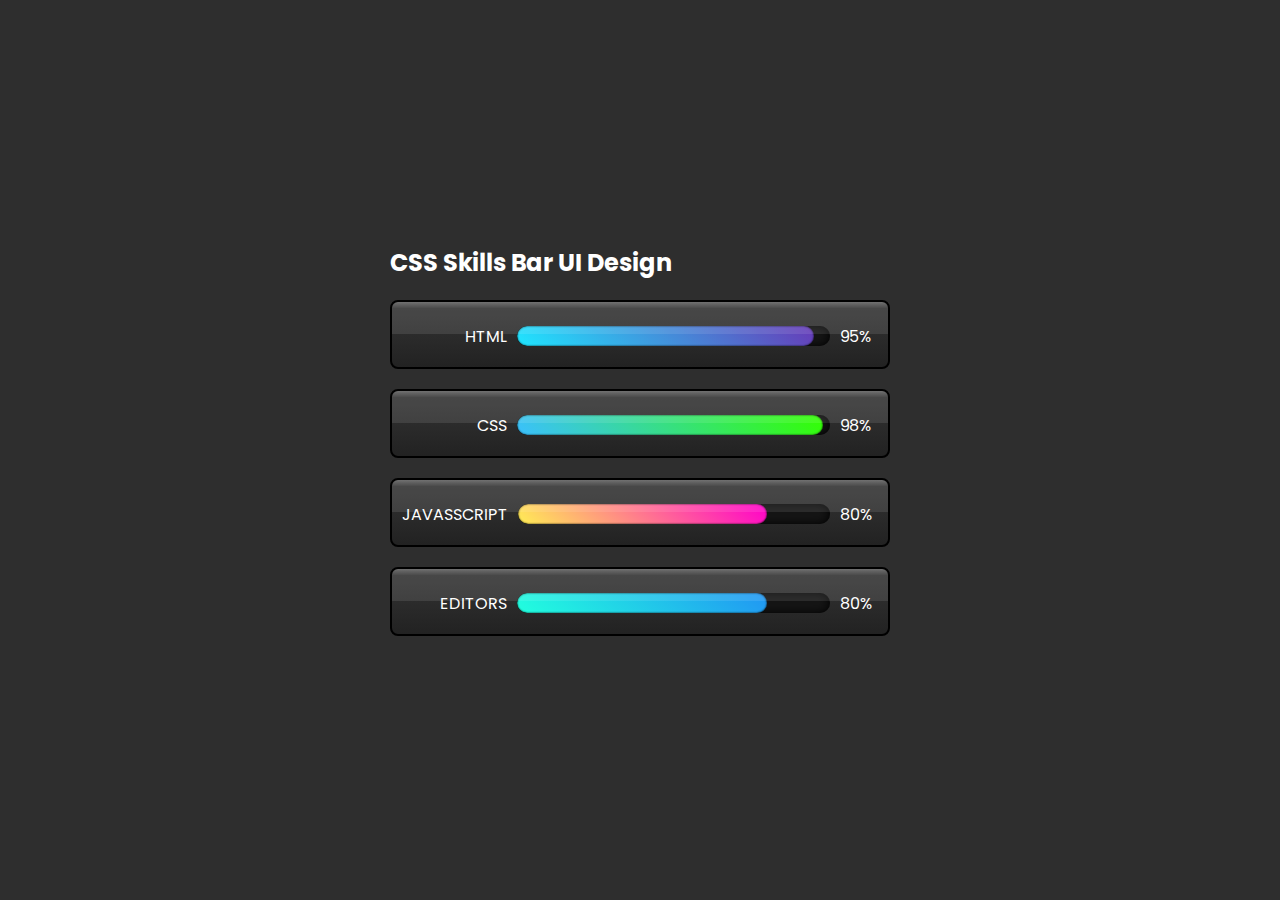
<file: Css Animated Skills Bar/index.html>
<!doctype html>
<html class="no-js" lang="">

<head>
  <meta charset="utf-8">
  <title>Pure CSS Skill Bar UI</title>
  <meta name="description" content="">
  <meta name="viewport" content="width=device-width, initial-scale=1">
  <link rel="stylesheet" type="text/css" href="./main.css">
</head>

<body>
  <div class="container">
    <h2> CSS Skills Bar UI Design</h2>
    <div class="skills">
      <span class="Name">Html</span>
      <div class="percent">
        <div class="progress" style="width: 95%;"></div>
      </div>
      <span class="Value">95%</span>
    </div>
    <div class="skills">
      <span class="Name">CSS</span>
      <div class="percent">
        <div class="progress" style="width: 98%;"></div>
      </div>
      <span class="Value">98%</span>
    </div>
    <div class="skills">
      <span class="Name">JavaSscript</span>
      <div class="percent">
        <div class="progress" style="width: 80%;"></div>
      </div>
      <span class="Value">80%</span>
    </div>
    <div class="skills">
      <span class="Name">Editors</span>
      <div class="percent">
        <div class="progress" style="width: 80%;"></div>
      </div>
      <span class="Value">80%</span>
    </div>
  </div>
</body>

</html>
</file>
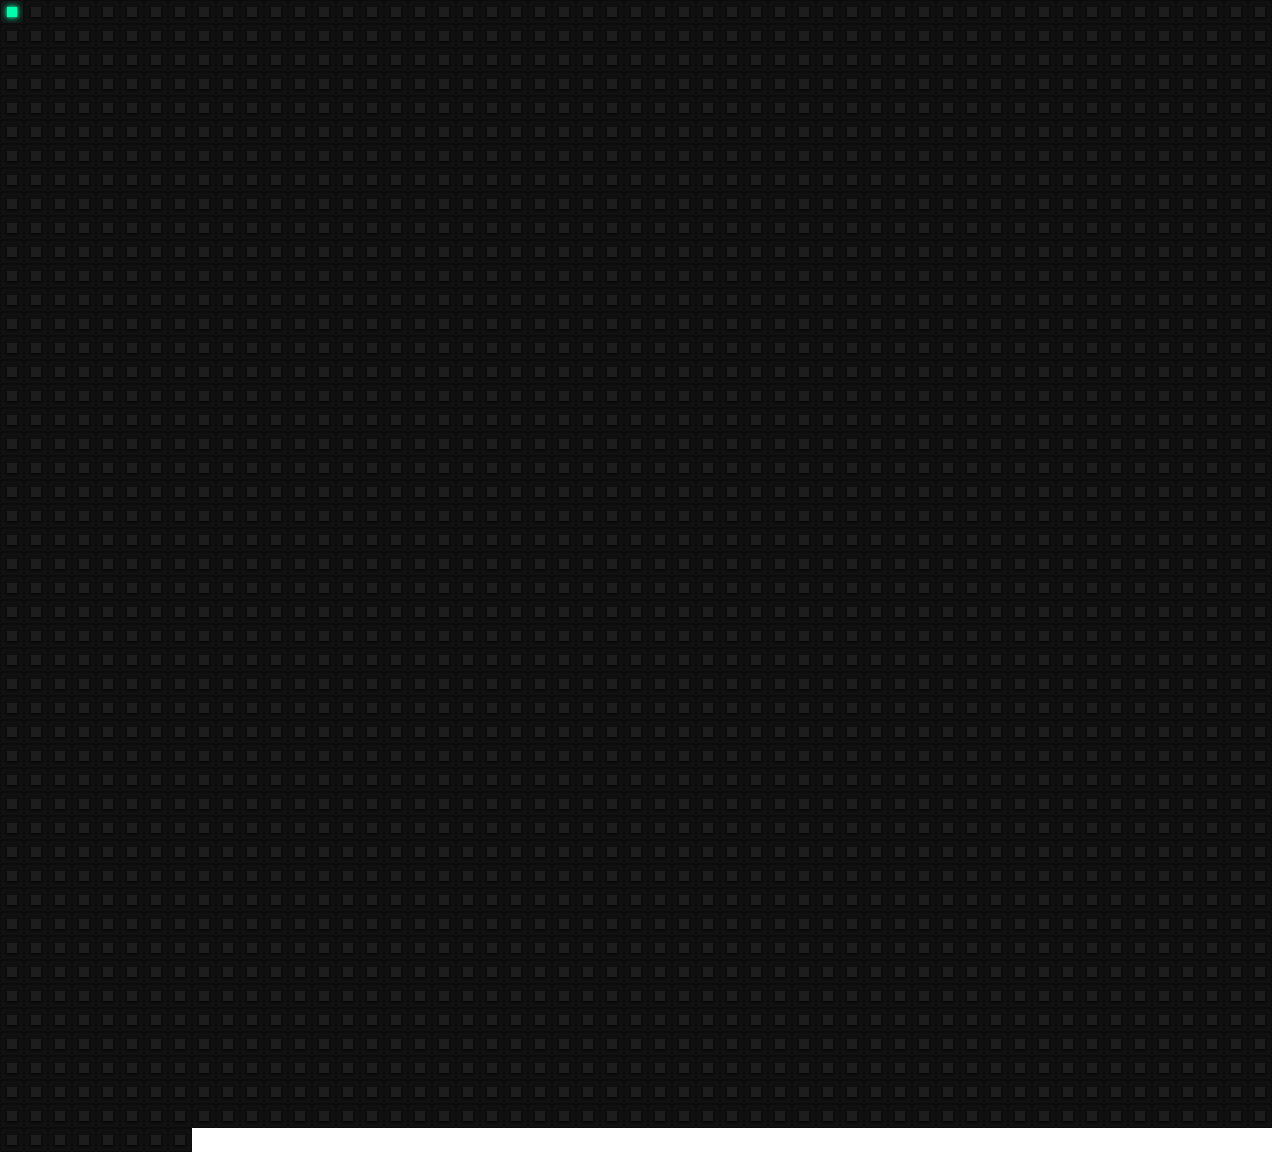
<file: CSS Hover Effects/index.html>
<!doctype html>
<html class="no-js" lang="">

<head>
  <meta charset="utf-8">
  <title>CSS Hover Effects</title>
  <meta name="description" content="">
  <meta name="viewport" content="width=device-width, initial-scale=1">
  <link rel="stylesheet" type="text/css" href="./main.css">
</head>

<body>
<di class="container"></di>
<script src="https://code.jquery.com/jquery-3.3.1.js"></script>
<script type="text/javascript">
  for (let i = 1; i < 2500; i ++) {
    $('.container').append('<div class="box"></div>')
  }
</script>
</body>

</html>
</file>
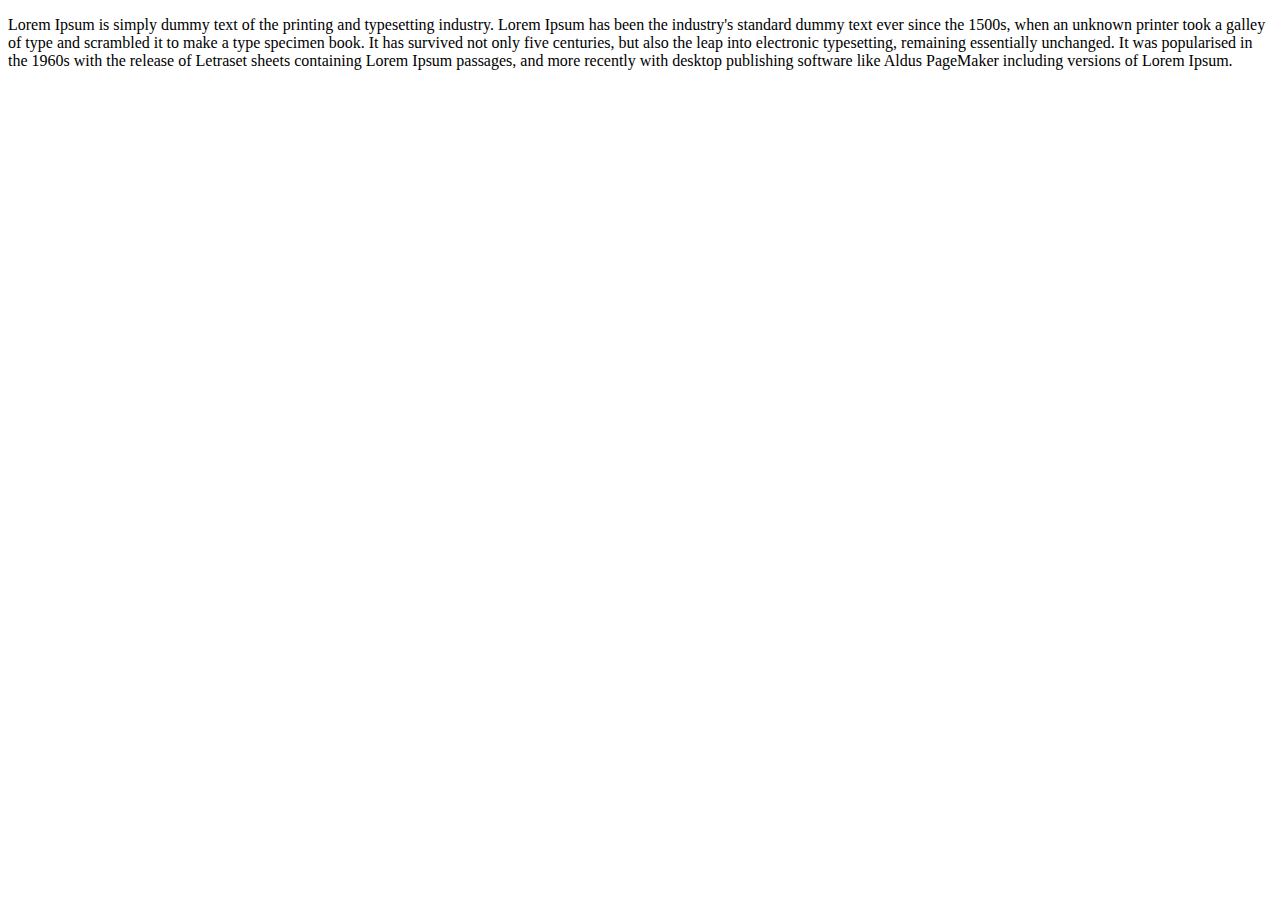
<file: Mouse Windows Select/index.html>
<!DOCTYPE html>
<html lang="en">
<head>
  <meta charset="UTF-8">
  <title>CodePen - Mouse Windows Select Area</title>
  <link rel="stylesheet" href="./style.css">

</head>
<body>
<!-- partial:index.partial.html -->
<div id="sel_box"></div>
<p>
  Lorem Ipsum is simply dummy text of the printing and typesetting industry. Lorem Ipsum has been the industry's standard dummy text ever since the 1500s, when an unknown printer took a galley of type and scrambled it to make a type specimen book. It has survived not only five centuries, but also the leap into electronic typesetting, remaining essentially unchanged. It was popularised in the 1960s with the release of Letraset sheets containing Lorem Ipsum passages, and more recently with desktop publishing software like Aldus PageMaker including versions of Lorem Ipsum.
</p>
<script src="./script.js"></script>

</body>
</html>
</file>
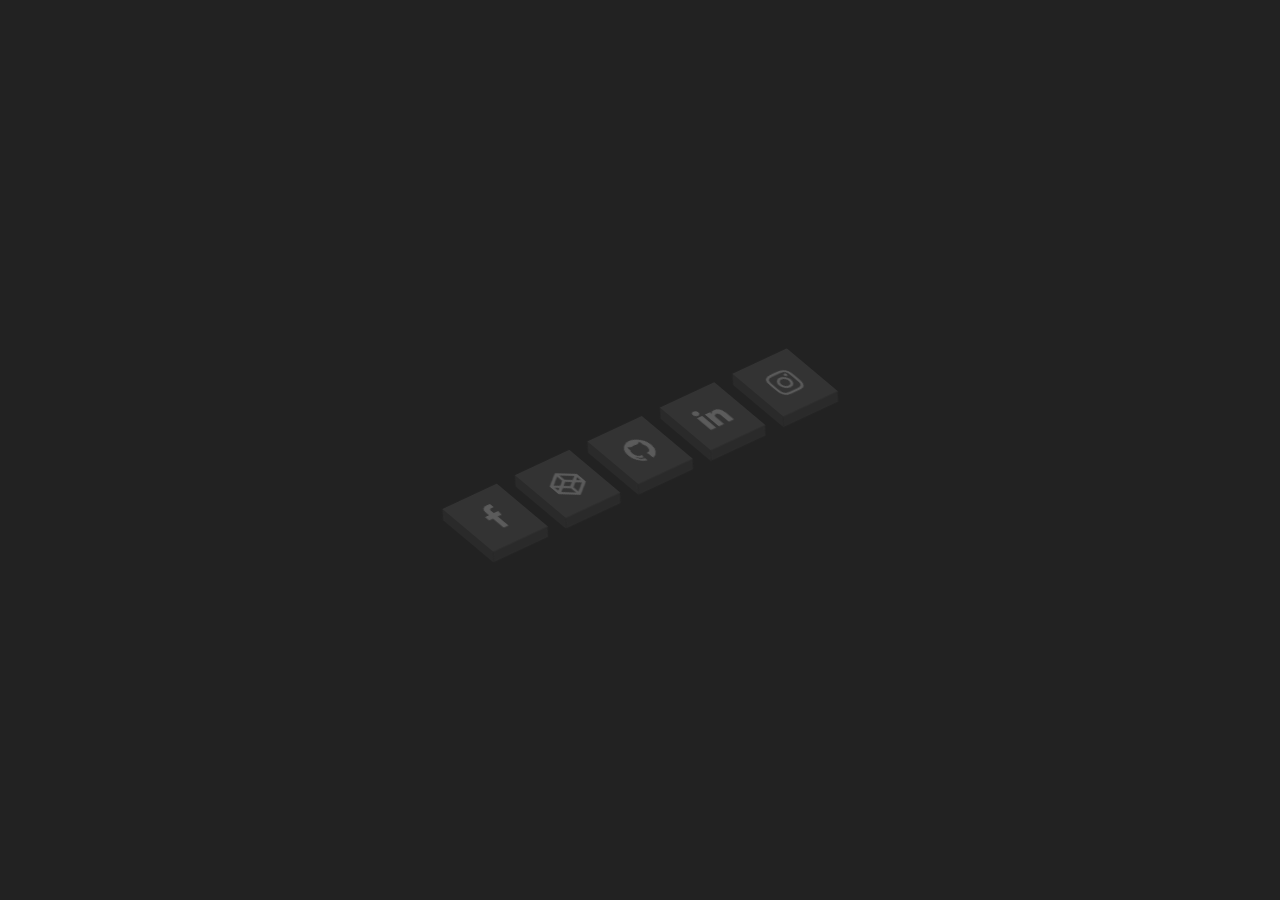
<file: Social Actions/index.html>
<!doctype html>
<html class="no-js" lang="">

<head>
  <meta charset="utf-8">
  <title>Social Actions</title>
  <meta name="description" content="">
  <meta name="viewport" content="width=device-width, initial-scale=1">
  <link rel="stylesheet" type="text/css" href="./main.css">
  <link href="https://stackpath.bootstrapcdn.com/font-awesome/4.7.0/css/font-awesome.min.css" rel="stylesheet" integrity="sha384-wvfXpqpZZVQGK6TAh5PVlGOfQNHSoD2xbE+QkPxCAFlNEevoEH3Sl0sibVcOQVnN" crossorigin="anonymous">
</head>

<body>
<ul>
  <li>
    <a href="#">
      <span></span>
      <span></span>
      <span></span>
      <span></span>
      <span class="fa fa-facebook"></span>
    </a>
  </li>
  <li>
    <a href="#">
      <span></span>
      <span></span>
      <span></span>
      <span></span>
      <span class="fa fa-codepen"></span>
    </a>
  </li>
  <li>
    <a href="#">
      <span></span>
      <span></span>
      <span></span>
      <span></span>
      <span class="fa fa-github"></span>
    </a>
  </li>
  <li>
    <a href="#">
      <span></span>
      <span></span>
      <span></span>
      <span></span>
      <span class="fa fa-linkedin"></span>
    </a>
  </li>
  <li>
    <a href="#">
      <span></span>
      <span></span>
      <span></span>
      <span></span>
      <span class="fa fa-instagram"></span>
    </a>
  </li>
</ul>

</body>

</html>
</file>
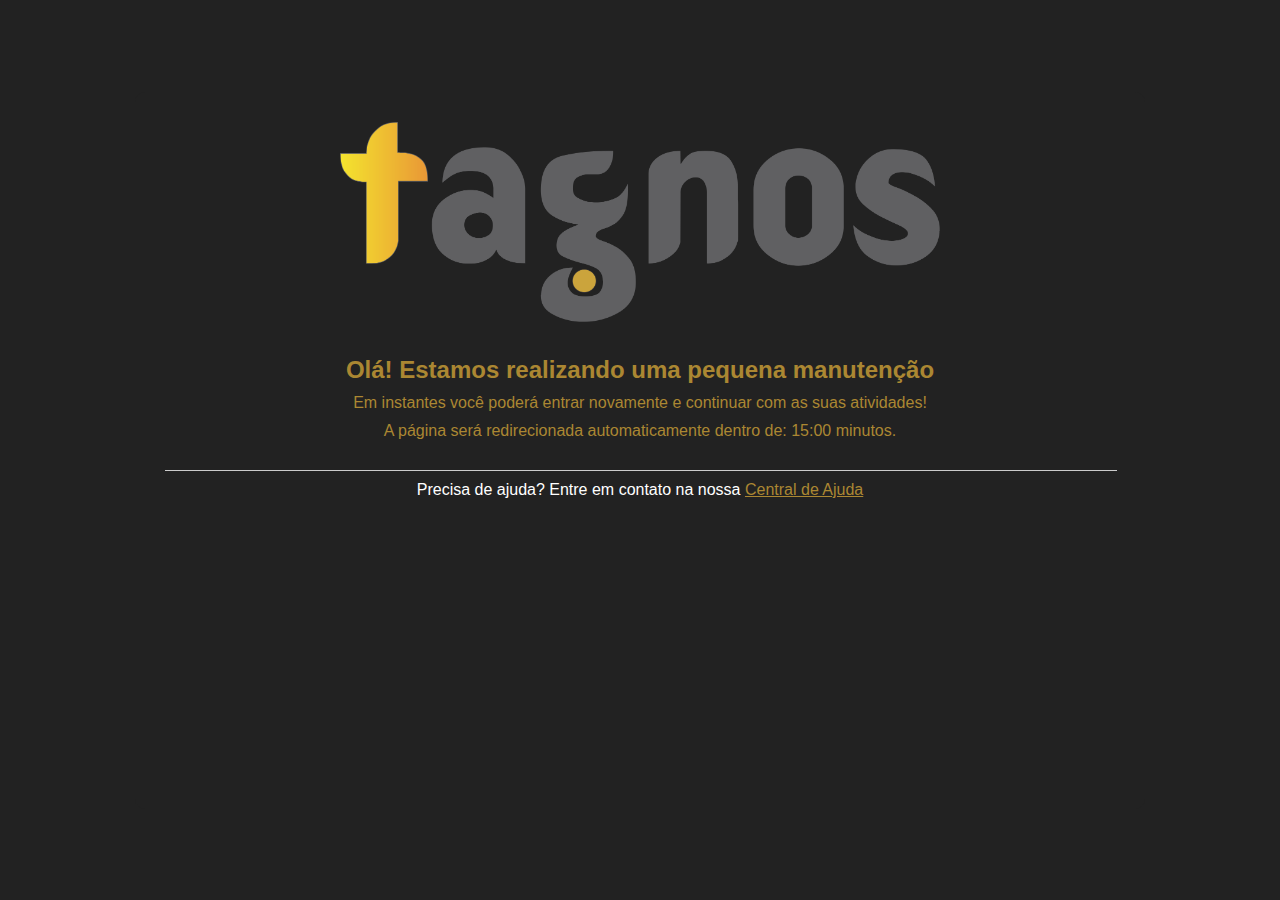
<file: Tagnos Manutencao/index.html>
<!DOCTYPE html>
<html lang="pt-br">
<head>
  <meta charset="utf-8">
  <meta name="description" content="">
  <meta name="viewport" content="width=device-width, initial-scale=1">
  <link rel="stylesheet" type="text/css" href="./main.css">
  <meta name="viewport" content="width=device-width, user-scalable=no, initial-scale=1.0, maximum-scale=1.0, minimum-scale=1.0">
  <title>Sistema em Manutenção</title>
</head>
<body>
<div class="content">
  <img alt="maintenance" src="./logo.png" style="width: 600px; height: 200px">
  <h1 class="lang title">Olá! Estamos realizando uma pequena manutenção</h1>
  <p class="lang subtitle">Em instantes você poderá entrar novamente e continuar com as suas atividades!</p>
  <div><span>A página será redirecionada automaticamente dentro de: <span id="tempoReverso">15:00</span> minutos.</span></div>
  <hr>
  <footer>
    <span class="lang footer">Precisa de ajuda? Entre em contato na nossa</span>
    <a href="https://servidorseguro.mysuite2.com.br/client/login.php?sl=tdr&" class="lang help">Central de Ajuda</a>
  </footer>
</div>

<script>
  function timer (secNum, elementTag) {
    let el = document.querySelector(elementTag)
    secNum = parseInt(secNum, 10)
    let hours = Math.floor(secNum / 3600)
    let minutes = Math.floor((secNum - (hours * 3600)) / 60)
    let seconds = secNum - (hours * 3600) - (minutes * 60)

    if (hours < 10) {
      hours = '0' + hours
    }
    if (minutes < 10) {
      minutes = '0' + minutes
    }
    if (seconds < 10) {
      seconds = '0' + seconds
    }
    el.innerHTML = minutes + ':' + seconds
  }

  function intervalReverse () {
    let seconds = 2700 // 15 minutos
    setInterval(function () {
      timer(seconds, '#tempoReverso')
      if (seconds < 2) {
        window.location = 'https://tdrinformatica.com.br/'
      }
      seconds--
    }, 1000)
  }

  intervalReverse()
</script>


</body>
</html>
</file>
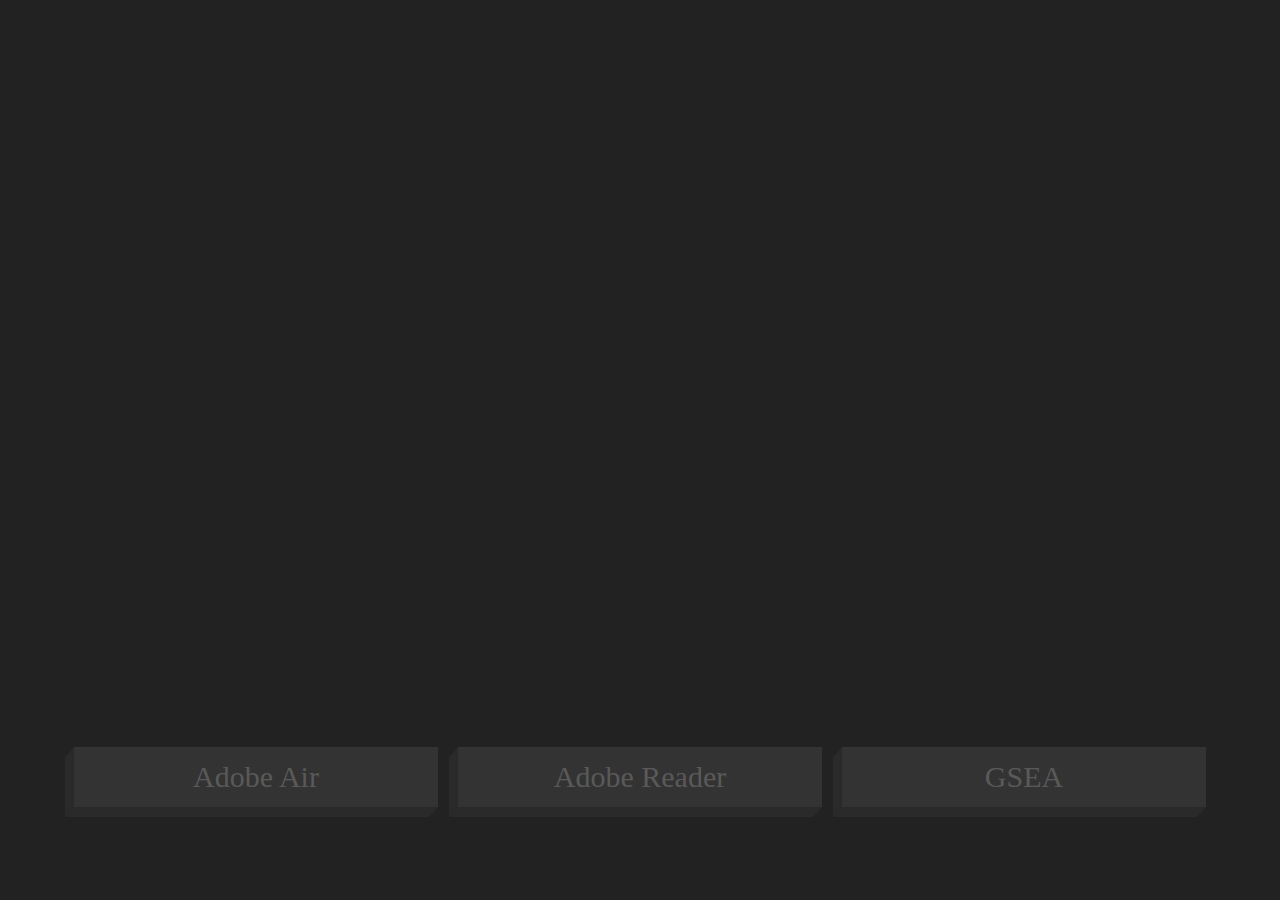
<file: TDR/index.html>
<!doctype html>
<html lang="pt-br">

<head>
  <meta charset="utf-8">
  <title>Informativo</title>
  <meta name="description" content="">
  <meta name="viewport" content="width=device-width, initial-scale=1">
  <link rel="stylesheet" type="text/css" href="./main.css">
</head>

<body>
<div class="content">
  <div class="content-video">
<!--    Video incorporado do YouTube -->
    <iframe width="980" height="551" src="https://www.youtube.com/embed/24Skjm6glzo" frameborder="0" allow="accelerometer; autoplay; clipboard-write; encrypted-media; gyroscope; picture-in-picture" allowfullscreen></iframe>
<!--  -->
  </div>
  <div class="content-actions">
    <ul>
      <li>
        <a href="https://get2.adobe.com/br/air/" target="_blank">
          <span></span>
          <span></span>
          <span></span>
          <span></span>
          <span>Adobe Air </span>
        </a>
      </li>
      <li>
        <a href="https://get2.adobe.com/br/reader/otherversions/" target="_blank">
          <span></span>
          <span></span>
          <span></span>
          <span></span>
          <span>Adobe Reader</span>
        </a>
      </li>
      <li>
        <a href="" target="_blank">
          <span></span>
          <span></span>
          <span></span>
          <span></span>
          <span>GSEA</span>
        </a>
      </li>
    </ul>
  </div>
</div>


</body>

</html>
</file>
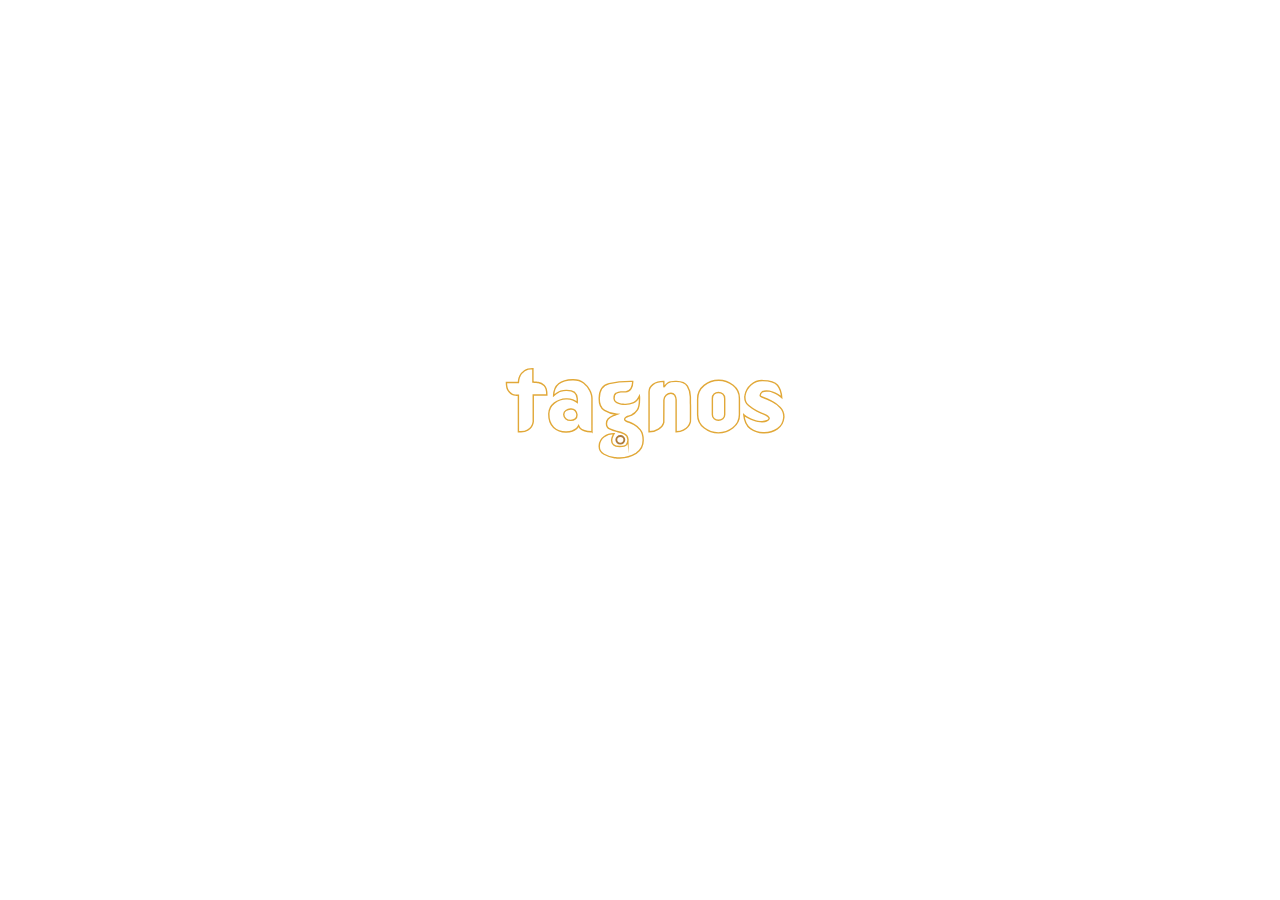
<file: Svg/SVG Line Drawing/index.html>
<!doctype html>
<html class="no-js" lang="">

<head>
  <meta charset="utf-8">
  <title>SVG Line Drawing</title>
  <meta name="description" content="">
  <meta name="viewport" content="width=device-width, initial-scale=1">
  <link rel="stylesheet" type="text/css" href="./main.css">
</head>

<body>
<svg class="logo" id="obturateur3" xmlns="http://www.w3.org/2000/svg" x="0px" y="0px" width="100%" height="200px" viewBox="0 0 200 200" enable-background="new 0 0 200 200">
  <path class="animation inner-circle-one" d="M10,100A90,90 0,1,1 190,100A90,90 0,1,1 10,100"></path>
  <path class="animation inner-circle-two" d="M14.260000000000005,100A85.74,85.74 0,1,1 185.74,100A85.74,85.74 0,1,1 14.260000000000005,100"></path>
  <path class="animation inner-circle-tree" d="M27.052999999999997,100A72.947,72.947 0,1,1 172.947,100A72.947,72.947 0,1,1 27.052999999999997,100"></path>
  <path class="animation inner-circle-four" d="M60.26,100A39.74,39.74 0,1,1 139.74,100A39.74,39.74 0,1,1 60.26,100"></path>
  <path class="animation inner-lines" d="M34.042,131.189L67.047,77.781" ></path>
  <path class="animation inner-lines" d="M31.306,75.416L92.41,60.987" ></path>
  <path class="animation inner-lines" d="M68.81,34.042L122.219,67.046" ></path>
  <path class="animation inner-lines" d="M124.584,31.305L139.013,92.409" ></path>
  <path class="animation inner-lines" d="M165.957,68.809L132.953,122.219" ></path>
  <path class="animation inner-lines" d="M168.693,124.584L107.59,139.012" ></path>
  <path class="animation inner-lines" d="M131.19,165.957L77.781,132.953" ></path>
  <path class="animation inner-lines" d="M75.417,168.693L60.987,107.59" ></path>
</svg>
<!--<svg id="Layer_1" data-name="Layer 1" xmlns="http://www.w3.org/2000/svg" viewBox="0 0 339 278.33">-->
<!--  <polyline class="draw" points="0.5 277.83 57.83 277.83 57.83 51.17 111.83 51.17-->
<!--111.83 277.83 174.5 277.83 174.5 73.17 201.17 73.17 201.17 277.83-->
<!--259.83 277.83 259.83 30.5 290.5 30.5 290.5 277.83 338.5 277.83-->
<!--338.5 0.5 221.83 0.5 221.83 131.17 211.17 131.17 211.17 25.17-->
<!--149.83 25.17 149.83 212.5 132.5 212.5 132.5 5.83 0.5 5.83 0.5 239.17" />-->
<!--</svg>-->

<svg id="tagnos" xmlns="http://www.w3.org/2000/svg" xml:space="preserve" width="100%" height="100%" version="1.1"
     style="shape-rendering:geometricPrecision; text-rendering:geometricPrecision; image-rendering:optimizeQuality; fill-rule:evenodd; clip-rule:evenodd"
     viewBox="0 0 9000 5000"
     xmlns:xlink="http://www.w3.org/1999/xlink">
 <defs>
  <style type="text/css">
   <![CDATA[
   .str2 {stroke:#AE7B3B;stroke-width:33.87;stroke-miterlimit:22.9256}
   .str1 {stroke:#E1A838;stroke-width:25.4;stroke-miterlimit:22.9256}
   .str0 {stroke:#E1A838;stroke-width:25.4;stroke-miterlimit:22.9256}
   .fil1 {fill:none}
   .fil0 {fill:none;fill-rule:nonzero}
   ]]>
  </style>
 </defs>
  <g id="Camada_x0020_1">
  <metadata id="CorelCorpID_0Corel-Layer"/>
    <path class="fil0 str0" d="M2095.78 2172.54m482.8 -663.06l0 480.72c0,0 -2.07,10.36 -6.22,29.01 -4.14,18.64 -14.51,41.44 -29.01,64.23 -14.5,22.79 -37.3,41.44 -66.31,60.09 -29,18.65 -68.37,29.01 -120.18,29.01 -6.21,0 -14.5,0 -20.72,0 -8.28,0 -16.57,0 -24.86,0l0 -656.85c0,0 -2.07,0 -4.15,0 -4.14,0 -10.36,0 -16.57,0 -10.36,0 -22.8,-2.07 -37.3,-4.14 -16.57,-2.07 -33.15,-6.22 -51.8,-14.51 -26.94,-12.43 -49.73,-35.22 -72.52,-66.3 -22.8,-31.08 -33.16,-80.81 -33.16,-145.05l215.5 0c0,0 0,0 0,0 0,0 0,0 0,0 0,-2.07 2.07,-14.5 4.14,-41.44 2.08,-26.94 12.44,-53.87 26.94,-84.95 16.58,-31.09 43.51,-58.02 78.74,-84.96 35.22,-26.94 84.95,-39.37 151.26,-39.37l0 242.44c4.15,0 8.29,0 14.5,0 4.15,2.07 8.29,2.07 14.51,2.07 10.36,0 20.72,0 33.15,0 10.36,2.07 22.8,4.14 35.23,6.21 39.37,6.22 74.59,24.87 105.67,53.88 31.08,29.01 47.66,84.95 47.66,169.91l-244.5 0z"/>
    <path class="fil0 str1" d="M6368.39 2172.54m719.01 -248.65c-8.29,84.96 -47.66,149.19 -116.04,194.78 -68.37,45.58 -147.11,68.37 -232.07,70.45 -4.14,0 -8.29,0 -12.43,0 -4.15,0 -8.29,0 -12.43,0 -80.82,-2.08 -157.48,-26.94 -225.86,-74.6 -68.38,-47.66 -109.82,-130.54 -120.18,-250.72 24.87,22.79 51.8,43.51 82.88,60.09 31.09,16.58 62.17,29.01 93.25,39.37 26.93,10.36 51.8,16.58 78.73,20.72 26.94,4.15 51.81,6.22 74.6,6.22 33.15,-2.07 62.16,-6.22 84.95,-16.58 22.8,-8.29 37.3,-20.72 41.45,-37.3 0,-2.07 0,-2.07 0,-4.14 0,-2.07 0,-2.07 0,-4.15 0,-6.21 -2.08,-10.36 -6.22,-16.57 -4.14,-6.22 -10.36,-10.36 -16.58,-16.58 -18.65,-14.5 -47.66,-29.01 -82.88,-43.51 -35.22,-14.51 -72.52,-33.15 -111.89,-51.8 -55.95,-26.94 -105.68,-60.09 -151.26,-99.46 -45.59,-39.37 -68.38,-87.03 -68.38,-147.12 0,-6.22 0,-10.36 0,-16.58 0,-4.14 0,-8.28 2.07,-14.5 12.43,-80.81 49.73,-145.05 109.82,-196.85 60.09,-51.8 130.54,-76.66 211.35,-74.59 130.54,2.07 219.64,29.01 265.23,82.88 43.51,53.87 68.37,126.4 74.59,219.64 -20.72,-20.72 -45.59,-39.37 -74.59,-55.95 -29.01,-16.57 -58.02,-29.01 -89.1,-39.37 -18.65,-6.21 -39.37,-12.43 -58.02,-16.57 -18.65,-2.07 -37.3,-4.14 -53.87,-4.14 -31.08,0 -55.95,6.21 -76.67,18.64 -22.79,14.51 -33.15,35.23 -35.23,64.24 0,10.36 22.8,24.86 66.31,39.37 43.52,14.5 93.24,37.29 147.12,66.3 53.87,26.94 103.6,64.24 147.12,107.75 43.51,43.51 66.3,99.46 66.3,165.77 0,2.07 0,2.07 0,4.14 0,2.07 0,6.22 0,8.29 -2.07,2.07 -2.07,2.07 -2.07,4.14 0,2.07 0,6.22 0,8.29z"/>
    <path class="fil0 str1" d="M5802.72 1571.64l0 294.23c0,26.94 10.36,51.8 33.15,70.45 20.72,18.65 45.58,29.01 74.59,29.01 31.09,0 58.02,-10.36 80.82,-29.01 22.79,-18.65 33.15,-41.44 33.15,-70.45l0 -294.23c0,-35.23 -10.36,-62.16 -33.15,-80.81 -22.8,-18.65 -49.73,-26.94 -80.82,-26.94 -31.08,0 -55.94,10.36 -76.66,29.01 -20.72,18.65 -31.08,45.59 -31.08,78.74z"/>
    <path class="fil0 str1" d="M5537.49 2172.54m379.19 -928.29c97.39,0 182.34,31.08 259.01,91.17 76.67,60.09 113.96,138.83 113.96,236.22l0 294.23c0,97.39 -39.37,174.06 -116.03,234.15 -76.67,60.09 -165.77,91.17 -263.16,91.17 -97.38,0 -182.34,-31.08 -259,-91.17 -76.67,-60.09 -113.97,-136.76 -113.97,-234.15l0 -285.94c0,-99.46 39.37,-180.27 116.04,-242.44 76.66,-62.16 165.76,-93.24 263.15,-93.24z"/>
    <path class="fil0 str1" d="M4663.08 2172.54m267.29 -571.89l-2.07 385.4c0,4.15 0,8.29 0,14.51 -2.07,6.21 -2.07,10.36 -4.14,14.5 -10.36,39.37 -41.44,76.67 -91.17,107.75 -49.73,33.15 -105.68,49.73 -169.91,49.73l0 -721.08c0,-51.8 24.86,-97.39 72.52,-132.61 47.66,-35.23 111.89,-53.88 192.7,-53.88l2.07 107.75c0,-2.07 0,-2.07 2.08,-4.14 0,0 0,0 2.07,-2.08 2.07,-2.07 2.07,-4.14 4.14,-6.21 2.08,-2.07 4.15,-6.22 6.22,-8.29 14.5,-22.79 35.23,-43.51 62.16,-62.16 26.94,-18.65 76.67,-26.94 149.19,-24.87 95.31,2.08 161.62,29.01 196.85,84.96 35.22,55.94 53.87,120.18 53.87,192.7 0,0 0,10.36 0,33.15 0,22.8 0,49.73 0,82.89 2.07,16.57 2.07,33.15 2.07,51.8 0,18.65 0,39.37 0,58.02 0,55.94 0,105.67 0,153.33 0,47.66 0,70.45 -2.07,72.52 0,0 -4.14,8.29 -10.36,26.94 -6.22,18.65 -18.65,39.37 -37.3,62.16 -18.65,22.79 -45.58,41.44 -78.74,60.09 -33.15,18.65 -76.66,29.01 -130.53,29.01l0 -571.89c0,-2.07 0,-2.07 0,-4.15 0,0 0,0 0,-2.07 -2.08,-29.01 -10.37,-55.94 -24.87,-80.81 -16.58,-22.79 -39.37,-35.22 -68.38,-35.22 -33.15,0 -62.16,12.43 -87.03,35.22 -26.93,24.87 -39.37,53.88 -39.37,87.03z"/>
    <path class="fil0 str1" d="M3763.8 2172.54m518.02 128.47c-4.15,-43.52 -24.87,-74.6 -64.24,-93.25 -39.37,-18.64 -82.88,-31.08 -128.47,-41.44 -2.07,0 -2.07,0 -2.07,-2.07 -2.07,0 -2.07,0 -4.14,0 -47.66,-12.43 -89.1,-26.94 -128.47,-45.58 -39.37,-16.58 -58.02,-47.66 -58.02,-93.25 0,0 0,0 0,0 0,0 0,0 0,-2.07 0,0 0,0 0,0 0,0 0,0 0,0 2.07,-33.15 10.36,-60.09 29.01,-80.81 18.65,-20.72 49.73,-41.44 93.24,-60.09 10.37,-4.15 20.73,-8.29 31.08,-12.43 10.37,-4.15 20.73,-8.29 33.16,-12.43 -84.96,-6.22 -157.48,-31.09 -221.71,-70.46 -64.24,-39.37 -97.39,-111.89 -95.32,-215.49 2.07,-151.26 60.09,-240.36 178.2,-267.3 116.04,-26.93 244.5,-39.37 385.41,-39.37 2.07,0 4.14,0 6.21,0 2.07,0 4.14,0 6.22,0 4.14,0 8.28,0 14.5,0 4.15,0 8.29,0 12.44,0 0,2.08 0,2.08 0,4.15 0,2.07 0,6.21 0,8.29 0,43.51 -10.37,82.88 -31.09,118.1 -22.79,37.3 -53.87,55.95 -97.38,58.02 -2.07,0 -2.07,0 -4.15,0 -2.07,0 -6.21,0 -8.29,0 -6.21,0 -14.5,0 -22.79,0 -8.29,0 -16.58,0 -26.94,0 -4.14,0 -8.28,0 -12.43,0 -4.14,0 -8.29,0 -10.36,0 -31.08,2.07 -60.09,10.36 -84.95,24.87 -26.94,14.5 -39.37,47.65 -37.3,95.31 0,0 0,0 0,0 0,2.07 0,2.07 0,4.14 2.07,31.09 14.5,51.81 41.44,66.31 26.94,14.51 53.87,24.87 84.96,31.08 10.36,2.07 22.79,2.07 33.15,2.07 10.36,2.08 18.65,2.08 29.01,2.08 2.07,0 6.21,0 10.36,0 2.07,0 6.22,0 8.29,0 53.87,-2.08 101.53,-14.51 145.04,-33.16 43.51,-18.65 76.67,-58.02 103.61,-116.03 2.07,10.36 2.07,18.65 2.07,29.01 0,10.36 0,18.64 0,26.93 0,93.25 -14.51,157.48 -41.44,196.85 -26.94,39.37 -58.02,68.38 -93.25,82.88 -10.36,6.22 -22.79,12.43 -35.22,16.58 -12.44,4.14 -22.8,8.29 -33.16,10.36 -18.65,6.22 -33.15,14.5 -45.58,22.79 -12.43,8.29 -18.65,20.72 -18.65,37.3 0,4.14 2.07,8.29 6.22,12.43 4.14,4.15 10.36,8.29 16.57,12.44 14.51,6.21 35.23,14.5 62.16,22.79 26.94,10.36 53.88,22.79 80.81,37.29 43.52,22.8 80.81,55.95 116.04,99.46 35.23,43.52 51.8,105.68 51.8,186.49 0,103.6 -43.51,182.34 -128.47,236.22 -87.02,51.8 -184.41,80.81 -290.09,82.88 -2.07,0 -2.07,0 -4.14,0 -2.07,0 -2.07,0 -4.14,0 -2.08,0 -2.08,0 -4.15,0 -2.07,0 -2.07,0 -4.14,0 -12.43,0 -24.87,0 -37.3,0 -14.5,-2.07 -26.94,-2.07 -41.44,-4.14 -68.38,-8.29 -132.61,-29.01 -190.63,-62.17 -58.02,-33.15 -87.03,-80.81 -87.03,-145.04 0,-2.07 0,-2.07 0,-4.15 0,-2.07 0,-2.07 2.07,-4.14 0,-2.07 0,-4.15 0,-6.22 0,-2.07 0,-2.07 0,-4.14 6.22,-64.23 35.23,-113.97 84.96,-151.26 49.73,-37.3 107.75,-55.95 171.98,-55.95 0,0 0,0 2.07,0 0,0 0,0 2.08,0 2.07,0 2.07,0 4.14,0 0,0 0,0 0,0 -6.22,12.43 -14.51,24.87 -20.72,39.37 -6.22,14.51 -12.43,26.94 -16.58,41.44 -2.07,8.29 -2.07,16.58 -4.14,22.8 -2.07,6.21 -2.07,14.5 -2.07,20.72 0,29.01 10.36,53.87 33.15,76.66 20.72,20.72 58.02,31.09 113.96,31.09 62.17,0 101.54,-12.44 120.18,-35.23 18.65,-24.87 26.94,-51.8 26.94,-80.81 0,-2.07 0,-2.07 0,-4.15 0,-2.07 0,-4.14 0,-6.21 -2.07,-2.07 -2.07,-4.15 -2.07,-6.22 0,-2.07 0,-4.14 0,-6.22l0 2.08z"/>
    <path class="fil0 str1" d="M3127.67 1857.59c0,0 0,0 0,0 0,2.07 0,2.07 0,2.07 0,0 0,0 0,0 0,2.07 0,2.07 0,2.07 0,29.01 12.44,53.87 35.23,74.59 22.79,20.72 51.8,31.08 89.1,31.08 0,0 0,0 2.07,0 0,0 0,0 0,0 0,0 0,0 2.07,0 0,0 0,0 0,0 31.08,-2.07 55.95,-10.36 78.74,-26.93 20.72,-16.58 31.08,-41.44 31.08,-76.67 0,-26.94 -10.36,-51.8 -31.08,-72.52 -20.72,-18.65 -45.58,-29.01 -72.52,-29.01 -2.07,0 -2.07,0 -2.07,0 -2.08,0 -2.08,0 -4.15,0 -2.07,0 -2.07,0 -2.07,0 -2.07,0 -2.07,0 -4.14,0 -31.09,4.14 -58.02,12.43 -82.89,26.94 -24.86,14.5 -37.29,37.29 -39.37,68.38z"/>
    <path class="fil0 str1" d="M2856.23 2172.54m430.99 -936.58c82.89,-2.07 149.19,18.65 198.92,58.02 49.73,39.37 87.03,82.88 109.82,132.61 14.51,26.94 24.87,53.88 31.08,80.81 6.22,24.87 8.29,47.66 8.29,66.31l0 598.83c-2.07,-2.07 -2.07,-2.07 -4.14,-2.07 -2.08,0 -6.22,0 -8.29,0 -51.8,0 -91.17,-6.22 -120.18,-16.58 -31.08,-10.36 -53.87,-22.79 -70.45,-37.3 -14.51,-12.43 -24.87,-24.86 -29.01,-37.29 -6.22,-10.36 -8.29,-16.58 -8.29,-16.58 0,0 -4.14,6.22 -10.36,16.58 -6.22,12.43 -18.65,26.93 -35.23,41.44 -18.64,14.5 -41.44,26.94 -68.37,37.29 -29.01,10.36 -64.24,16.58 -107.75,16.58 -2.07,0 -2.07,0 -2.07,0 -2.07,0 -2.07,0 -2.07,0 -2.08,0 -2.08,0 -2.08,0 -2.07,0 -2.07,0 -4.14,0 -84.95,0 -157.48,-26.93 -217.57,-80.81 -60.09,-53.87 -89.1,-134.69 -87.02,-244.5 2.07,-78.74 33.15,-142.98 97.38,-192.71 64.24,-47.65 134.69,-74.59 211.35,-76.66 2.08,0 4.15,0 6.22,0 2.07,0 2.07,0 4.14,0 2.07,0 4.15,0 6.22,0 2.07,0 2.07,0 4.14,0 35.23,0 70.45,6.21 101.54,18.65 31.08,14.5 58.01,29 80.81,45.58 0,-4.14 0,-8.29 0,-12.43 0,-4.15 0,-10.36 0,-14.51 0,-12.43 0,-22.79 0,-31.08 0,-10.36 0,-14.5 0,-14.5 0,-45.59 -16.58,-80.81 -47.66,-107.75 -33.15,-24.86 -80.81,-37.3 -140.9,-37.3 -2.08,0 -2.08,0 -4.15,0 -2.07,0 -6.21,0 -8.28,0 -18.65,0 -35.23,2.08 -49.73,4.15 -14.51,2.07 -31.09,6.22 -45.59,10.36 -18.65,6.22 -39.37,16.57 -60.09,29.01 -20.72,14.5 -43.51,31.08 -68.38,51.8 2.08,-93.24 31.08,-165.76 91.17,-213.42 58.02,-47.66 140.9,-70.45 250.72,-72.53z"/>
    <path class="fil1 str2" d="M4145.9 2248.65c39.82,0 72.1,30.4 72.1,67.9 0,37.5 -32.28,67.91 -72.1,67.91 -39.81,0 -72.09,-30.41 -72.09,-67.91 0,-37.5 32.28,-67.9 72.09,-67.9z"/>
 </g>
</svg>
</body>

</html>
</file>
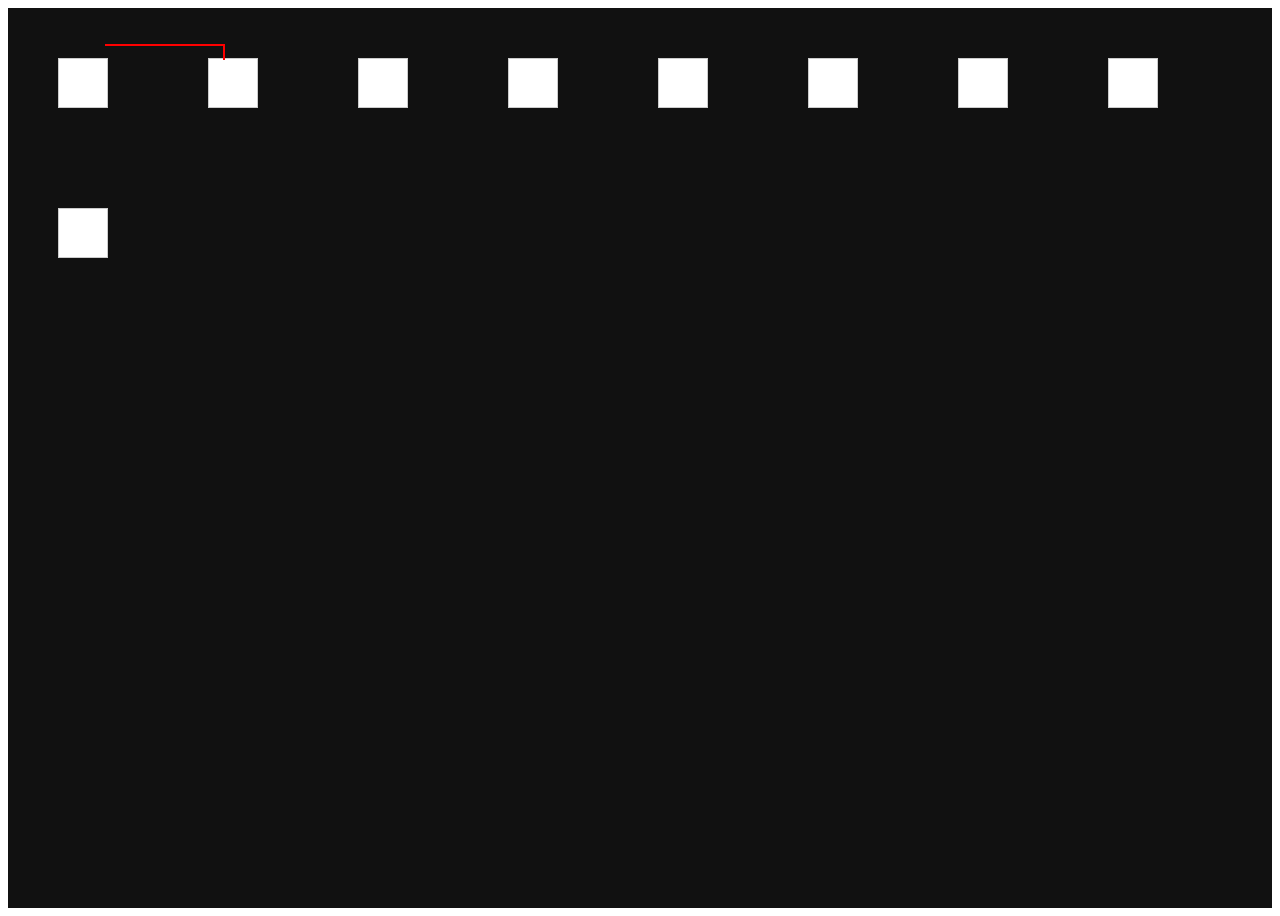
<file: Svg/SvgManual/index.html>
<!DOCTYPE html>
<html lang="en">
<head>
  <meta charset="UTF-8">
  <title>Title</title>
  <style>
    .container {
      width: 100%;
      height: 100vh;
      overflow: hidden;
      background: #111;
    }
    .container .box {
      position: relative;
      width: 50px;
      height: 50px;
      background: #111;
      float: left;
      border: 1px solid rgba(0,0,0,0.2);
      box-sizing: border-box;
      overflow: hidden;
      margin: 50px;
    }
  </style>
</head>
<body>

<div class="container">
  <div id="div1" class="box" style="background: white;"></div>
  <div id="div2" class="box" style="background: white;"></div>
  <div id="div3" class="box" style="background: white;"></div>
  <div id="div4" class="box" style="background: white;"> </div>
  <div id="div5" class="box" style="background: white;"> </div>
  <div id="div6" class="box" style="background: white;"> </div>
  <div id="div7" class="box" style="background: white;"> </div>
  <div id="div8" class="box" style="background: white;"> </div>
  <div id="div9" class="box" style="background: white;"> </div>
<!--  <svg xmlns="http://www.w3.org/2000/svg" style=" position: fixed;-->
<!--    top: 40px;-->
<!--    left: 70px;-->
<!--    width: 110px;-->
<!--    height: 110px;">-->
<!--    <circle cx="5" cy="5" r="5" fill="red" id="svg_2"/>-->
<!--    <path d=" M 1 5 L 100 5 L 100 110"-->
<!--          stroke="red" stroke-width="2" fill="none" />-->
<!--    <circle cx="100" cy="105" r="5" fill="red" id="svg_2"/>-->
<!--  </svg>-->
</div>

<!--<svg width="100" height="100">-->
<!--  <path d=" M 10 25-->
<!--            L 10 75-->
<!--            L 60 75-->
<!--            L 10 25"-->
<!--        stroke="red" stroke-width="2" fill="none" />-->
<!--</svg>-->

<!--<svg width="100" height="100" xmlns="http://www.w3.org/2000/svg">-->
<!--  <path d=" M 10 25-->
<!--            L 10 75-->
<!--            L 60 75"-->
<!--        stroke="red" stroke-width="2" fill="none" />-->
<!--</svg>-->

<!--<svg width="100" height="100" xmlns="http://www.w3.org/2000/svg">-->
<!--  <path d=" M 10 75-->
<!--            L 60 75-->
<!--            L 60 25"-->
<!--        stroke="red" stroke-width="2" fill="none" />-->
<!--</svg>-->

<!--<svg width="100" height="100" xmlns="http://www.w3.org/2000/svg">-->
<!--  <path d=" M 10 75-->
<!--            L 10 25-->
<!--            L 60 25"-->
<!--        stroke="red" stroke-width="2" fill="none" />-->
<!--</svg>-->

<!--<svg width="200" height="210" xmlns="http://www.w3.org/2000/svg" xmlns:svg="http://www.w3.org/2000/svg">-->
<!--  &lt;!&ndash; Points &ndash;&gt;-->

<!--  <g>-->
<!--    <title>Layer 1</title>-->
<!--    <circle cx="10.76697" cy="112.75001" r="10" fill="red" id="svg_2"/>-->
<!--    <line stroke="#000000" id="svg_5" y2="156.90167" x2="11.08903" y1="122.73798" x1="11" stroke-width="5" fill="none"/>-->
<!--    <line id="svg_6" y2="155.563" x2="126.80729" y1="154.35842" x1="13.55335" stroke-width="5" stroke="#000000" fill="none"/>-->
<!--    <circle cx="136.66516" cy="154.66968" r="10" fill="red" id="svg_3"/>-->
<!--  </g>-->
<!--</svg>-->


<script>
  function createsvg () {
    const svg1 = document. createElementNS("http://www.w3.org/2000/svg", "svg");
    const path = document. createElementNS("http://www.w3.org/2000/svg", "path");
    svg1.setAttribute("width", "100");
    svg1.setAttribute("height", "100");
    svg1.setAttribute("xmlns", "http://www.w3.org/2000/svg");
    path.setAttribute("d", "M 10 25 L 75 25 L 75 75");
    path.setAttribute("stroke", "red");
    path.setAttribute("stroke-width", "2");
    path.setAttribute("fill", "none");
    svg1.appendChild(path);
    document.querySelector("body").appendChild(svg1);
  }

  function makePath (origem = '#div2', destino = '#div1') {
    debugger
    let origemOffSetTop = document.querySelector(origem).offsetTop
    let origemOffSetLeft = document.querySelector(origem).offsetLeft
    let destinoOffSetTop = document.querySelector(destino).offsetTop
    let destinoOffSetLeft = document.querySelector(destino).offsetLeft

    let top = document.querySelector(origem).offsetTop - 18
    let left = (document.querySelector(origem).offsetLeft / 2)
    let width = document.querySelector(origem).offsetLeft - document.querySelector(destino).offsetLeft
    let height = document.querySelector(origem).offsetTop !== document.querySelector(destino).offsetTop ? document.querySelector(origem).offsetTop - document.querySelector(destino).offsetTop : 20
    let directionX = document.querySelector(origem).offsetLeft > document.querySelector(destino).offsetLeft ? 'L' : 'R'
    let directionY = document.querySelector(origem).offsetTop < document.querySelector(destino).offsetTop ? 'DW' : 'UP'
    // cima direira   "M 10 25 L 75 25 L 75 75"
    // baixo direita  "M 10 25 L 10 75 L 60 75"
    // cima esquerda  "M 10 75 L 10 25 L 60 25"
    // baixo esquerda "M 10 75 L 60 75 L 60 25"

    //  M 1 5 L 100 5 L 100 110 - Up Right
    const svg1 = document. createElementNS("http://www.w3.org/2000/svg", "svg");
    const path = document. createElementNS("http://www.w3.org/2000/svg", "path");
    svg1.style.width = width + 'px'
    svg1.style.height = height + 'px'
    svg1.style.top = top + 'px'
    svg1.style.left = left + 'px'
    svg1.style.position = 'fixed'
    svg1.setAttribute("xmlns", "http://www.w3.org/2000/svg");
    path.setAttribute("d", `M 1 5 L ${width - 30} 5 L ${width - 30} ${width - 20}`);
    path.setAttribute("stroke", "red");
    path.setAttribute("stroke-width", "2");
    path.setAttribute("fill", "none");
    svg1.appendChild(path);
    document.querySelector("#div2").appendChild(svg1);


  }

  function upRi () {

  }

  function getClasses (indetificador, classes, end) {
    let node = document.querySelector(indetificador)
    let parent = node.offsetParent
    if (node.classList === end) {
      return classes
    }
    return getClasses(parent, classes, end)
  }

  makePath()

</script>

</body>
</html>
</file>
<file: Css Animated Skills Bar/main.css>
@import url('https://fonts.googleapis.com/css?family=Poppins:400;500;600;700;800;900&display=swap');
* {
  margin: 0;
  padding: 0;
  box-sizing: border-box;
  font-family: 'Poppins', sans-serif;
}
body {
  display: flex;
  justify-content: center;
  align-items: center;
  min-height: 100vh;
  background: #2e2e2e;
}
.container {
  position: relative;
  width: 500px;
}
.container h2 {
  color: #fff;
}
.container .skills {
  position: relative;
  display: flex;
  margin: 20px 0;
  padding: 24px 10px 18px;
  background: linear-gradient(#616161 0%, #333 10%, #222);
  border-radius: 8px;
  overflow: hidden;
  border: 2px solid #000;
  transition: 0.5s;
}
.container:hover .skills {
  opacity: 0.05;
}
.container .skills:hover {
  opacity: 1;
  transform: scale(1.1);
}
.container .skills:before {
  content: '';
  position: absolute;
  top: 0;
  left: 0;
  width: 100%;
  height: 50%;
  background: rgba(255,255,255,.1);
  z-index: 10;
}
.container .skills .Name {
  position: relative;
  width: 110px;
  text-align: right;
  color: #fff;
  margin-top: -2px;
  text-transform: uppercase;
}
.container .skills .Value {
  position: relative;
  width: 40px;
  text-align: left;
  color: #fff;
  margin-top: -2px;
  text-transform: uppercase;
}
.container .skills .percent {
  position: relative;
  width: calc(100% - 150px);
  height: 20px;
  margin: 0 10px;
  border-radius: 10px;
  background: #151515;
  box-shadow: inset 0 0 10px #000;
  overflow: hidden;
}
.container .skills .percent .progress {
  position: absolute;
  top: 0;
  left: 0;
  width: 70%;
  height: 100%;
  border-radius: 10px;
  background: #fff;
  box-shadow: inset 0 0 2px #000;
  animation: animate 4s ease-in-out forwards;
}
@keyframes animate {
  from {
    width: 0;
  }
}
.container .skills:nth-child(2) .percent .progress {
  background: linear-gradient(45deg, #1fe6ff, #673ab7);
}
.container .skills:nth-child(3) .percent .progress {
  background: linear-gradient(45deg, #3bc0ff, #33ff00);
}
.container .skills:nth-child(4) .percent .progress {
  background: linear-gradient(45deg, #ffee54, #ff00ca);
}
.container .skills:nth-child(5) .percent .progress {
  background: linear-gradient(45deg, #22ffde, #2196f3);
}
</file>
<file: CSS Hover Effects/main.css>
* {
  margin: 0;
  padding: 0;
}
.container {
  width: 100%;
  height: 100vh;
  overflow: hidden;
  background: #111;
}
.container .box {
  position: relative;
  width: 24px;
  height: 24px;
  background: #111;
  float: left;
  border: 1px solid rgba(0,0,0,0.2);
  box-sizing: border-box;
  overflow: hidden;
}
.container .box:before {
  content: '';
  position: absolute;
  top: 6px;
  left: 6px;
  right: 6px;
  bottom: 6px;
  background: #1d1d1d;
  box-shadow: 0 1px 4px #000;
  transition: 2s ease-in-out;
}
.container .box:hover:before {
  transition: 0s ease-in-out;
}
.container .box:nth-child(9n-1):hover:before  {
  background: #f00;
  box-shadow: 0 0 3px #f00, 0 0 10px #f00;
}
.container .box:nth-child(9n-2):hover:before  {
  background: #0f0;
  box-shadow: 0 0 3px #0f0, 0 0 10px #0f0;
}
.container .box:nth-child(9n-3):hover:before  {
  background: #00f;
  box-shadow: 0 0 3px #00f, 0 0 10px #00f;
}
.container .box:nth-child(9n-4):hover:before  {
  background: #ff0;
  box-shadow: 0 0 3px #ff0, 0 0 10px #ff0;
}
.container .box:nth-child(9n-5):hover:before  {
  background: #0ff;
  box-shadow: 0 0 3px #0ff, 0 0 10px #0ff;
}
.container .box:nth-child(9n-6):hover:before  {
  background: #f0f;
  box-shadow: 0 0 3px #f0f, 0 0 10px #f0f;
}
.container .box:nth-child(9n-7):hover:before  {
  background: #e91e63;
  box-shadow: 0 0 3px #e91e63, 0 0 10px #e91e63;
}
.container .box:nth-child(9n-8):hover:before  {
  background: #00ffad;
  box-shadow: 0 0 3px #00ffad, 0 0 10px #00ffad;
}
.container .box:nth-child(9n-9):hover:before  {
  background: #f45103;
  box-shadow: 0 0 3px #f45103, 0 0 10px #f45103;
}
</file>
<file: Mouse Windows Select/style.css>
#sel_box {
    display: none;
    position: absolute;
    border: 1px solid #0078d7;
    background: #9db9d5;
    width: 0;
    height: 0;
}
</file>
<file: Social Actions/main.css>
* {
  margin: 0;
  padding: 0;
}
body {
  display: flex;
  justify-content: center;
  align-items: center;
  min-height: 100vh;
  background: #222;
}
ul {
  position: relative;
  display: flex;
  transform-style: preserve-3d;
  transform: rotate(-25deg) skew(25deg);
}
ul li {
  position: relative;
  list-style: none;
  width: 60px;
  height: 60px;
  margin: 0 10px;
}
ul li:before {
  content: '';
  position: absolute;
  bottom: -10px;
  left: 0;
  width: 100%;
  height: 10px;
  background: #2a2a2a;
  transform-origin: top;
  transform: skewX(-41deg);
}
ul li:after {
  content: '';
  position: absolute;
  top: 0;
  left: -9px;
  width: 9px;
  height: 100%;
  background: #2a2a2a;
  transform-origin: right;
  transform: skewY(-49deg);
}
ul li span {
  position: absolute;
  top: 0;
  left: 0;
  width: 100%;
  height: 100%;
  display: flex !important;
  justify-content: center;
  align-items: center;
  background: #333;
  color: rgba(255,255,255,0.2);
  font-size: 30px !important;
  transition: 0.2s;
}
ul li:hover span {
  z-index: 1000;
  transition: 0.5s;
  color: #fff;
  box-shadow: -1px 1px 1px rgba(0,0,0,0.05);
}
ul li:hover span:nth-child(5) {
  transform: translate(40px, -40px);
  opacity: 1;
}
ul li:hover span:nth-child(4) {
  transform: translate(30px, -30px);
  opacity: 0.8;
}
ul li:hover span:nth-child(3) {
  transform: translate(20px, -20px);
  opacity: 0.6;
}
ul li:hover span:nth-child(2) {
  transform: translate(10px, -10px);
  opacity: 0.4;
}
ul li:hover span:nth-child(1) {
  transform: translate(0px, 0px);
  opacity: 0.2;
}
ul li:nth-child(1):hover span {
  background: #3B5999;
}
ul li:nth-child(2):hover span {
  background: #55acee;
}
ul li:nth-child(3):hover span {
  background: #25D366;
}
ul li:nth-child(4):hover span {
  background: #0077B5;
}
ul li:nth-child(5):hover span {
  background: #E4405F;
}
</file>
<file: Tagnos Manutencao/main.css>
* {
    margin: 0;
    padding: 0;
}

a:hover, h1 {
    color: #AB8732
}

body, html {
    width: 100%;
    height: 100%
}

body {
    font-family: sans-serif;
    display: flex;
    align-items: center;
    justify-content: center;
    flex-direction: column;
    text-align: center;
    color: #AB8732;
    background: #222;
}

h1 {
    font-size: 20px;
    margin: 30px 0 00px
}

p {
    font-size: 14px;
    margin: 10px 0
}

a, a:visited {
    color: #ab8732
}

hr {
    width: 100%;
    margin: 30px 0 10px;
    border: 1px solid #ccc;
    border-bottom: none
}

footer {
    font-size: 16px;
    color: white;
}

@media (min-width: 992px) {
    h1 {
        font-size: 24px
    }

    p {
        font-size: 16px
    }
}
.content {
    position: relative;
    background: #222;
    min-width: 950px;
    min-height: 500px;
    width: 63%;
    height: 73%;
    padding: 30px;
    border-radius: 10px;
    /*box-shadow: -1px -1px 3px rgba(255,255,255,0.1),*/
    /*            2px 2px 6px rgba(0,0,0,0.8);*/
}
</file>
<file: TDR/main.css>
* {
  margin: 0;
  padding: 0;
}
body {
  display: flex;
  justify-content: center;
  /*align-items: center;*/
  height: calc(100vh - 15px);
  background: #222;
}
.content{
  display: flex;
  flex-direction: column;
  padding-top: 50px;
  width: 90%;
  height: 90%;
  align-items: center;
}
.content-video {
  margin-bottom: 60px;
  width: 80%;
  height: 80%
}
.content-video iframe{
  width: 100% !important;
  height: 100% !important;
}
.content-actions {
  width: 100%;
}
ul {
  position: relative;
  display: flex;
  transform-style: preserve-3d;
  /*transform: rotate(-25deg) skew(25deg);*/
}
ul li {
  position: relative;
  list-style: none;
  width: 100%;
  height: 60px;
  margin: 0 10px;
}
ul li:before {
  content: '';
  position: absolute;
  bottom: -10px;
  left: 0;
  width: 100%;
  height: 10px;
  background: #2a2a2a;
  transform-origin: top;
  transform: skewX(-41deg);
}
ul li:after {
  content: '';
  position: absolute;
  top: 0;
  left: -9px;
  width: 9px;
  height: 100%;
  background: #2a2a2a;
  transform-origin: right;
  transform: skewY(-49deg);
}
ul li span {
  position: absolute;
  top: 0;
  left: 0;
  width: 100%;
  height: 100%;
  display: flex !important;
  justify-content: center;
  align-items: center;
  background: #333;
  color: rgba(255,255,255,0.2);
  font-size: 30px !important;
  transition: 0.2s;
}
ul li:hover span {
  z-index: 1000;
  transition: 0.5s;
  color: #fff;
  box-shadow: -1px 1px 1px rgba(0,0,0,0.05);
}
ul li:hover span:nth-child(5) {
  transform: translate(40px, -40px);
  opacity: 1;
}
ul li:hover span:nth-child(4) {
  transform: translate(30px, -30px);
  opacity: 0.8;
}
ul li:hover span:nth-child(3) {
  transform: translate(20px, -20px);
  opacity: 0.6;
}
ul li:hover span:nth-child(2) {
  transform: translate(10px, -10px);
  opacity: 0.4;
}
ul li:hover span:nth-child(1) {
  transform: translate(0px, 0px);
  opacity: 0.2;
}
ul li:nth-child(1):hover span {
  background: #eb1000;
}
ul li:nth-child(2):hover span {
  background: #eb1000;
}
ul li:nth-child(3):hover span {
  background: #55acee;
}
</file>
<file: Svg/SVG Line Drawing/main.css>
@import url('https://fonts.googleapis.com/css?family=Poppins:400;500;600;700;800;900&display=swap');
body {
  margin: 0;
  padding: 0;
}
svg {
  fill: none;
  stroke: currentColor;
  width: 500px;
  height: 500px;
  position: absolute;
  top: 50%;
  left: 50%;
  transform: translate(-50%, -50%);
}
svg .draw {
  stroke: #000;
  stroke-width: 2px;
  fill: transparent;
  stroke-dasharray: 3200;
  stroke-dashoffset: 3200;
  animation: animate 5s forwards;
}
@keyframes animate {
  to {
    stroke-dashoffset: 0;
  }
}

.animation {
  animation: animate 5s forwards infinite;
}
.logo .inner-lines{
  stroke-dasharray: 65;
  stroke-dashoffset: 65;
}
.logo .inner-circle-one {
  stroke-dasharray: 568;
  stroke-dashoffset: 568;
}
.logo .inner-circle-two {
  stroke-dasharray: 541;
  stroke-dashoffset: 541;
}
.logo .inner-circle-tree {
  stroke-dasharray: 461;
  stroke-dashoffset: 461;
}
.logo .inner-circle-four {
  stroke-dasharray: 252;
  stroke-dashoffset: 252;
}
@keyframes animate {
  to {
    stroke-dashoffset: 0;
  }
}
</file>
